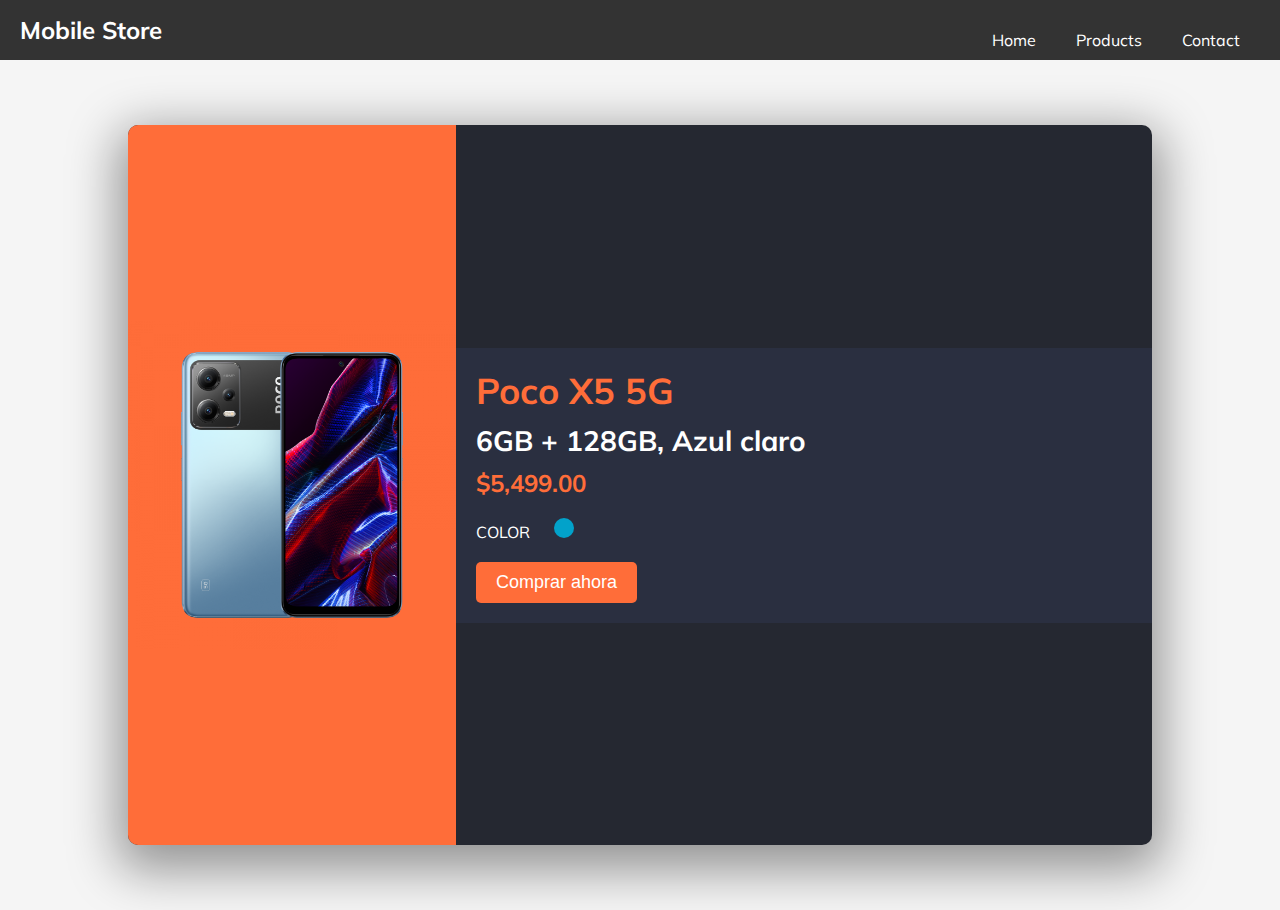
<file: index.html>
<!DOCTYPE html>
<html lang="en">
<head>
    <meta charset="UTF-8">
    <meta name="viewport" content="width=device-width, initial-scale=1.0">
    <title>Product Detail - Mobile Store</title>
    <link rel="stylesheet" href="styles.css">
    <link rel="stylesheet" href="https://cdnjs.cloudflare.com/ajax/libs/font-awesome/5.15.4/css/all.min.css">
</head>
<body>
    <nav>
        <div class="logo">Mobile Store</div>
        <ul>
            <li><a href="#">Home</a></li>
            <li><a href="#">Products</a></li>
            <li><a href="#">Contact</a></li>
        </ul>
    </nav>
    <div class="container">
        <div class="card">
            <div class="left">
                <img src="poco.png" alt="Mobile">
            </div>
            <div class="right">
                <div class="product-info">
                    <div class="product-name">
                        <h1>Poco X5 5G</h1>
                    </div>
                    <div class="details">
                        <h2>6GB + 128GB, Azul claro</h2>
                        <h4><span class="fa fa-dollar"></span>$5,499.00</h4>
                    </div>
                    <ul>
                        <li>COLOR</li>
                        <li class="blue"></li>
                    </ul>
                    <button class="buy-now" onclick="location.href='https://buy.stripe.com/test_7sI3dTfi81DF91KfYY'">Comprar ahora</button>
                </div>
            </div>
        </div>
    </div>
</body>
</html>
</file>
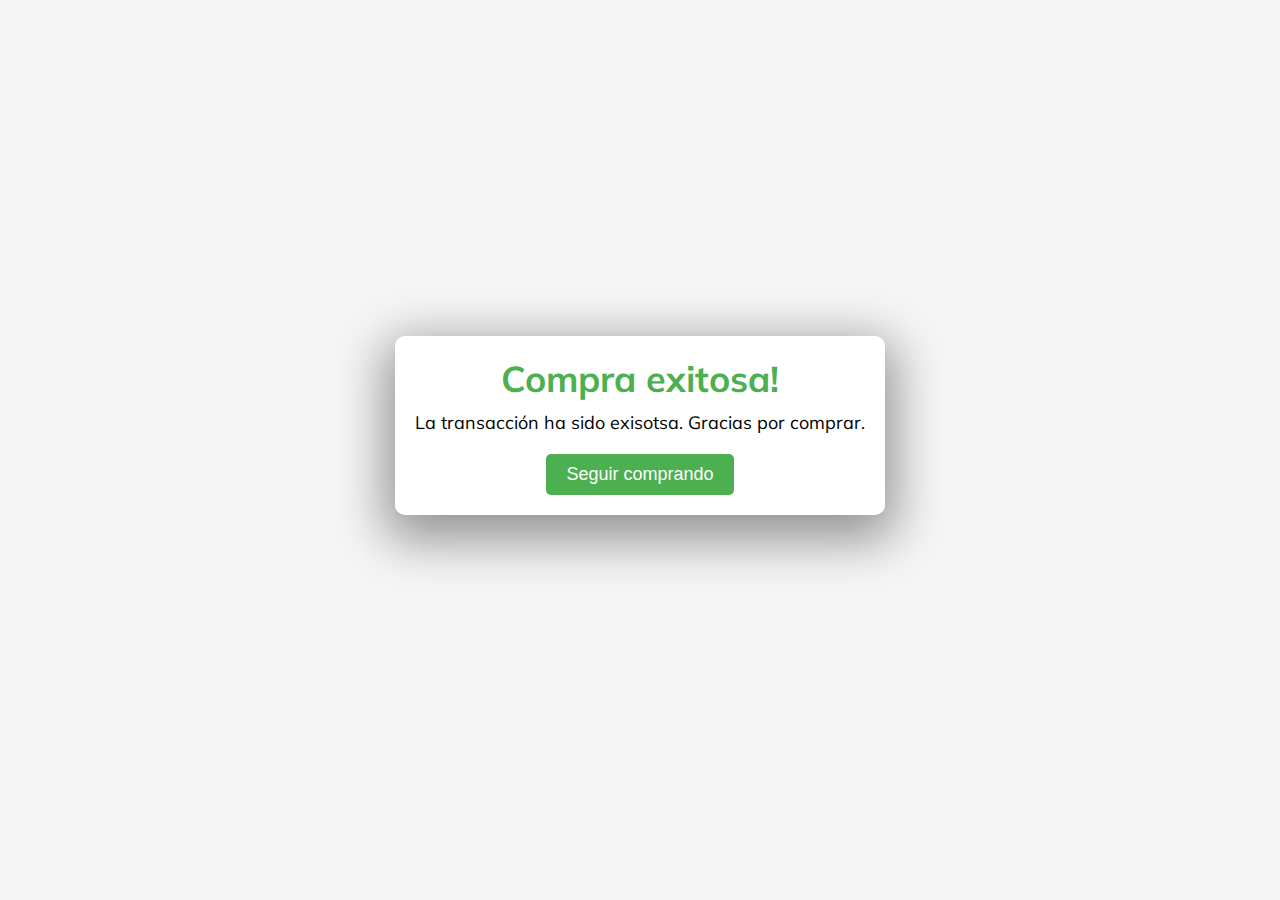
<file: success.html>
<!DOCTYPE html>
<html lang="en">
<head>
    <meta charset="UTF-8">
    <meta name="viewport" content="width=device-width, initial-scale=1.0">
    <title>Exito</title>
    <link rel="stylesheet" href="styles.css">
</head>
<body>
    <div class="container">
        <div class="success-message">
            <h1>Compra exitosa!</h1>
            <p>La transacción ha sido exisotsa. Gracias por comprar.</p>
            <button onclick="location.href='index.html'">Seguir comprando</button>
        </div>
    </div>
</body>
</html>
</file>
<file: styles.css>
@import url('https://fonts.googleapis.com/css?family=Muli');

/* Reset */
* {
  margin: 0;
  padding: 0;
  box-sizing: border-box;
}

html, body {
  height: 100%;
  width: 100%;
  font-family: 'Muli', sans-serif;
  background-color: #f5f5f5;
}

/* Navigation Bar */
nav {
  display: flex;
  justify-content: space-between;
  align-items: center;
  background-color: #333;
  padding: 10px 20px;
}

nav .logo {
  color: #fff;
  font-size: 24px;
  font-weight: bold;
}

nav ul {
  list-style: none;
  display: flex;
}

nav ul li {
  margin-left: 20px;
}

nav ul li a {
  color: #fff;
  text-decoration: none;
  font-size: 16px;
}

.container {
  display: flex;
  justify-content: center;
  align-items: center;
  height: calc(100% - 50px);
}

.card {
  display: flex;
  align-items: center;
  background: #252831 url(https://www.dropbox.com/s/fuadz3vmw2nsylm/bg.png?raw=1) no-repeat;
  background-size: cover;
  height: 80vh;
  width: 80vw;
  max-width: 1200px;
  box-shadow: 0px 15px 50px 10px rgba(0, 0, 0, 0.4);
  border-radius: 10px;
  overflow: hidden;
}

.left {
  flex: 1;
  display: flex;
  align-items: center;
  justify-content: center;
  background-color: #ff6d39;
  height: 100%;
}

.left img {
  max-width: 100%;
  max-height: 100%;
}

.right {
  flex: 2;
  padding: 20px;
  background-color: #2a2f40;
  color: #ffffff;
  display: flex;
  flex-direction: column;
  justify-content: center;
}

.product-info h1 {
  font-size: 36px;
  color: #ff6d39;
}

.details h2 {
  font-size: 28px;
  margin-top: 10px;
}

.details h4 {
  font-size: 24px;
  margin-top: 10px;
  color: #ff6d39;
}

ul {
  list-style: none;
  margin-top: 20px;
}

ul li {
  display: inline-block;
  margin-right: 20px;
  font-size: 16px;
}

.blue {
  width: 20px;
  height: 20px;
  border-radius: 50%;
  display: inline-block;
  margin-right: 10px;
  background-color: #02a2ca;
}

.blue:hover {
  opacity: 0.7;
  cursor: pointer;
}

.buy-now {
  margin-top: 20px;
  padding: 10px 20px;
  background-color: #ff6d39;
  color: #ffffff;
  border: none;
  border-radius: 5px;
  font-size: 18px;
  cursor: pointer;
  transition: background-color 0.3s ease;
}

.buy-now:hover {
  background-color: #ff8a65;
}

/* Success Page */
.success-message {
  text-align: center;
  padding: 20px;
  background-color: #fff;
  border-radius: 10px;
  box-shadow: 0px 15px 50px 10px rgba(0, 0, 0, 0.4);
}

.success-message h1 {
  font-size: 36px;
  color: #4CAF50;
}

.success-message p {
  font-size: 18px;
  margin-top: 10px;
}

.success-message button {
  margin-top: 20px;
  padding: 10px 20px;
  background-color: #4CAF50;
  color: #ffffff;
  border: none;
  border-radius: 5px;
  font-size: 18px;
  cursor: pointer;
  transition: background-color 0.3s ease;
}

.success-message button:hover {
  background-color: #66BB6A;
}
</file>
